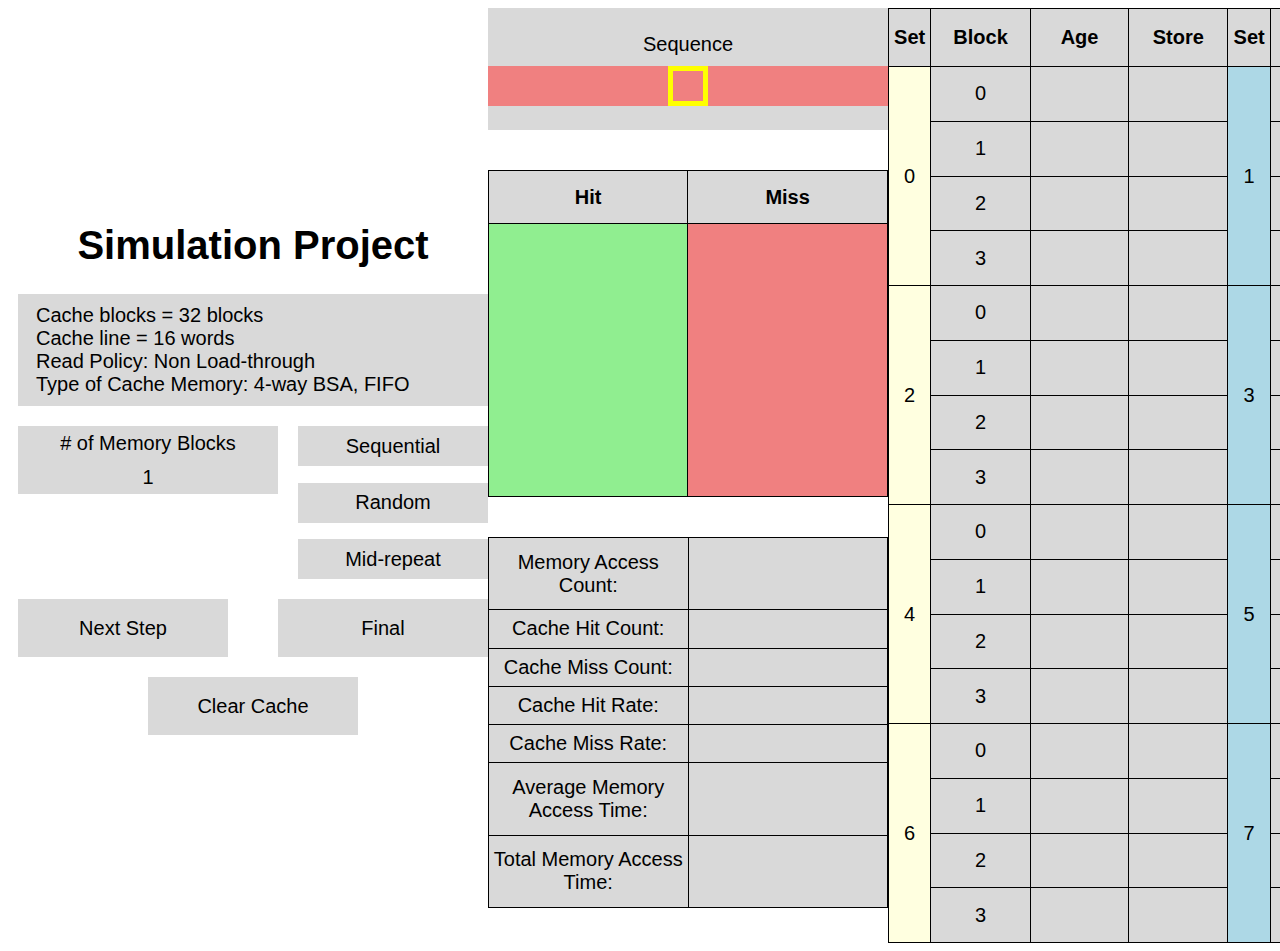
<file: index.html>
<!DOCTYPE html>
<html lang="en">
<head>
  <meta charset="UTF-8">
  <meta name="viewport" content="width=device-width, initial-scale=1.0">
  <link type="text/css" rel="stylesheet" href="style.css">

  <title>Simulation</title>
</head>
<body>
    <div id="leftPanel">
      <h1>Simulation Project</h1>
      <div id="simInformation" class="container">
        <p>Cache blocks = 32 blocks</p>
        <p>Cache line = 16 words</p>
        <p>Read Policy: Non Load-through</p>
        <p>Type of Cache Memory: 4-way BSA, FIFO</p>
      </div>
      <div id="simInputs">
        <div id="memoryBlockContainer">
          <div id="memoryBlockInputLabel" class="container memory-block-input">
            # of Memory Blocks
          </div>
          <input id="memoryBlockInput" class="container memory-block-input" type="text" min="1" max="100" value="1">
        </div>
        <div id="sequenceSelectorContainer">
          <button id="sequentialSequenceButton" class="container sequence-selector-button">Sequential</button>
          <button id="randomSequenceButton" class="container sequence-selector-button">Random</button>
          <button id="midRepeatSequenceButton" class="container sequence-selector-button">Mid-repeat</button>
        </div>
      </div>
      <div id="runButtons">
        <button id="runStep" class="container run-button">Next Step</button>
        <button id="runFinal" class="container run-button">Final</button>
      </div>
      <button id="clearCache" class="container run-button">Clear Cache</button>
    </div>
  
    <div id="midPanel">
      <div id="sequenceDisplayContainer" class="container">
        <span>Sequence</span>
        <div id="sequenceDisplay">
          <div id="line">
          </div>
          <a id="current"></a>
        </div>
      </div>
      <div id="hitMissTableContainer" class="container">
        <table id="hitMissTable">
          <thead>
            <tr>
              <th>Hit</th>
              <th>Miss</th>
            </tr>
          </thead>
          <tbody>
            <tr>
              <td id="hit"></td>
              <td id="miss"></td>
            </tr>
          </tbody>
        </table>
      </div>
      <div id="resultsDisplayContainer" class="container">
        <table id="resultsTable">
          <tbody>
            <tr>
              <td>Memory Access Count:</td>
              <td id="memoryAccessCount"></td>
            </tr>
            <tr>
              <td>Cache Hit Count:</td>
              <td id="cacheHit"></td>
            </tr>
            <tr>
              <td>Cache Miss Count:</td>
              <td id="cacheMiss"></td>
            </tr>
            <tr>
              <td>Cache Hit Rate:</td>
              <td id="cacheHitRate"></td>
            </tr>
            <tr>
              <td>Cache Miss Rate:</td>
              <td id="cacheMissRate"></td>
            </tr>
            <tr>
              <td>Average Memory Access Time:</td>
              <td id="avgMemorryAccessTime"></td>
            </tr>
            <tr>
              <td>Total Memory Access Time:</td>
              <td id="totalMemorryAccessTime"></td>
            </tr>
          </tbody>
        </table>
      </div>
    </div>

    <div id="rightPanel">
      <div id="cacheSnapshotContainer" class="container">
      <table id="cacheTable">
          <thead>
            <tr>
              <th>Set</th>
              <th>Block</th>
              <th>Age</th>
              <th>Store</th>
              <th>Set</th>
              <th>Block</th>
              <th>Age</th>
              <th>Store</th>
            </tr>
          </thead>
          <tbody>
            <tr>
              <td rowspan="4" id="set0">0</td>
              <td id="0-0-block">0</td>
              <td id="0-0-age"></td>
              <td id="0-0-store"></td>
              <td rowspan="4" id="set1">1</td>
              <td id="1-0-block">0</td>
              <td id="1-0-age"></td>
              <td id="1-0-store"></td>
            </tr>
            <tr>
              <td id="0-1-block">1</td>
              <td id="0-1-age"></td>
              <td id="0-1-store"></td>
              <td id="1-1-block">1</td>
              <td id="1-1-age"></td>
              <td id="1-1-store"></td>
            </tr>
            <tr>
              <td id="0-2-block">2</td>
              <td id="0-2-age"></td>
              <td id="0-2-store"></td>
              <td id="1-2-block">2</td>
              <td id="1-2-age"></td>
              <td id="1-2-store"></td>
            </tr>
            <tr>
              <td id="0-3-block">3</td>
              <td id="0-3-age"></td>
              <td id="0-3-store"></td>
              <td id="1-3-block">3</td>
              <td id="1-3-age"></td>
              <td id="1-3-store"></td>
            </tr>

            <tr>
              <td rowspan="4" id="set2">2</td>
              <td id="2-0-block">0</td>
              <td id="2-0-age"></td>
              <td id="2-0-store"></td>
              <td rowspan="4" id="set3">3</td>
              <td id="3-0-block">0</td>
              <td id="3-0-age"></td>
              <td id="3-0-store"></td>
            </tr>
            <tr>
              <td id="2-1-block">1</td>
              <td id="2-1-age"></td>
              <td id="2-1-store"></td>
              <td id="3-1-block">1</td>
              <td id="3-1-age"></td>
              <td id="3-1-store"></td>
            </tr>
            <tr>
              <td id="2-2-block">2</td>
              <td id="2-2-age"></td>
              <td id="2-2-store"></td>
              <td id="3-2-block">2</td>
              <td id="3-2-age"></td>
              <td id="3-2-store"></td>
            </tr>
            <tr>
              <td id="2-3-block">3</td>
              <td id="2-3-age"></td>
              <td id="2-3-store"></td>
              <td id="3-3-block">3</td>
              <td id="3-3-age"></td>
              <td id="3-3-store"></td>
            </tr>
       
            <tr>
              <td rowspan="4" id="set4">4</td>
              <td id="4-0-block">0</td>
              <td id="4-0-age"></td>
              <td id="4-0-store"></td>
              <td rowspan="4" id="set5">5</td>
              <td id="5-0-block">0</td>
              <td id="5-0-age"></td>
              <td id="5-0-store"></td>
            </tr>
            <tr>
              <td id="4-1-block">1</td>
              <td id="4-1-age"></td>
              <td id="4-1-store"></td>
              <td id="5-1-block">1</td>
              <td id="5-1-age"></td>
              <td id="5-1-store"></td>
            </tr>
            <tr>
              <td id="4-2-block">2</td>
              <td id="4-2-age"></td>
              <td id="4-2-store"></td>
              <td id="5-2-block">2</td>
              <td id="5-2-age"></td>
              <td id="5-2-store"></td>
            </tr>
            <tr>
              <td id="4-3-block">3</td>
              <td id="4-3-age"></td>
              <td id="4-3-store"></td>
              <td id="5-3-block">3</td>
              <td id="5-3-age"></td>
              <td id="5-3-store"></td>
            </tr>
       
            <tr>
              <td rowspan="4" id="set6">6</td>
              <td id="6-0-block">0</td>
              <td id="6-0-age"></td>
              <td id="6-0-store"></td>
              <td rowspan="4" id="set7">7</td>
              <td id="7-0-block">0</td>
              <td id="7-0-age"></td>
              <td id="7-0-store"></td>
            </tr>
            <tr>
              <td id="6-1-block">1</td>
              <td id="6-1-age"></td>
              <td id="6-1-store"></td>
              <td id="7-1-block">1</td>
              <td id="7-1-age"></td>
              <td id="7-1-store"></td>
            </tr>
            <tr>
              <td id="6-2-block">2</td>
              <td id="6-2-age"></td>
              <td id="6-2-store"></td>
              <td id="7-2-block">2</td>
              <td id="7-2-age"></td>
              <td id="7-2-store"></td>
            </tr>
            <tr>
              <td id="6-3-block">3</td>
              <td id="6-3-age"></td>
              <td id="6-3-store"></td>
              <td id="7-3-block">3</td>
              <td id="7-3-age"></td>
              <td id="7-3-store"></td>
            </tr>
       
          </tbody>
        </table>
      </div>
    </div>

  <script src="script.js"></script>
</body>
</html>
</file>
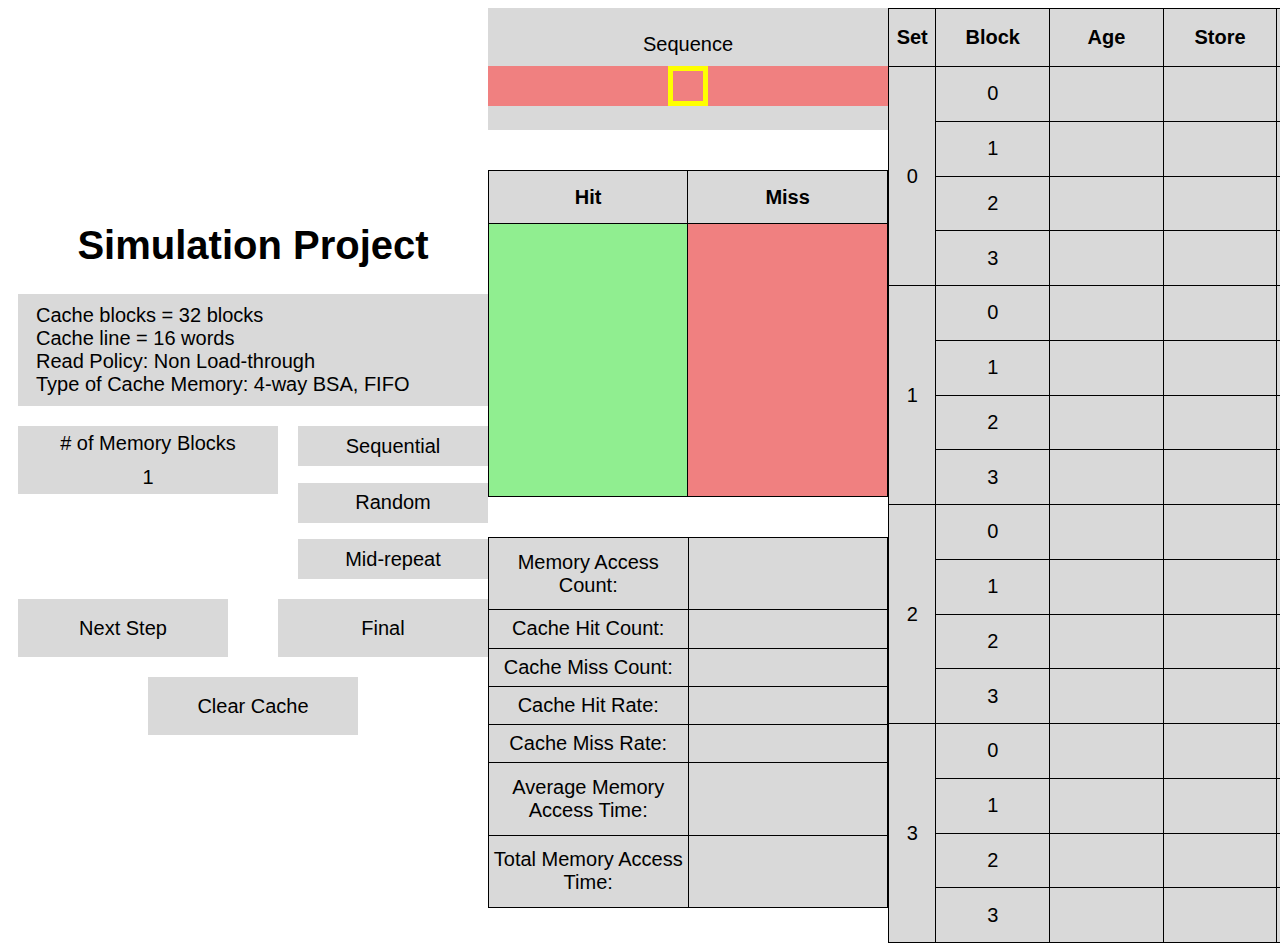
<file: index-old.html>
<!DOCTYPE html>
<html lang="en">
<head>
  <meta charset="UTF-8">
  <meta name="viewport" content="width=device-width, initial-scale=1.0">
  <link type="text/css" rel="stylesheet" href="style.css">

  <title>Simulation</title>
</head>
<body>
    <div id="leftPanel">
      <h1>Simulation Project</h1>
      <div id="simInformation" class="container">
        <p>Cache blocks = 32 blocks</p>
        <p>Cache line = 16 words</p>
        <p>Read Policy: Non Load-through</p>
        <p>Type of Cache Memory: 4-way BSA, FIFO</p>
      </div>
      <div id="simInputs">
        <div id="memoryBlockContainer">
          <div id="memoryBlockInputLabel" class="container memory-block-input">
            # of Memory Blocks
          </div>
          <input id="memoryBlockInput" class="container memory-block-input" type="text" min="1" max="100" value="1">
        </div>
        <div id="sequenceSelectorContainer">
          <button id="sequentialSequenceButton" class="container sequence-selector-button">Sequential</button>
          <button id="randomSequenceButton" class="container sequence-selector-button">Random</button>
          <button id="midRepeatSequenceButton" class="container sequence-selector-button">Mid-repeat</button>
        </div>
      </div>
      <div id="runButtons">
        <button id="runStep" class="container run-button">Next Step</button>
        <button id="runFinal" class="container run-button">Final</button>
      </div>
      <button id="clearCache" class="container run-button">Clear Cache</button>
    </div>
  
    <div id="midPanel">
      <div id="sequenceDisplayContainer" class="container">
        <span>Sequence</span>
        <div id="sequenceDisplay">
          <div id="line">
          </div>
          <a id="current"></a>
        </div>
      </div>
      <div id="hitMissTableContainer" class="container">
        <table id="hitMissTable">
          <thead>
            <tr>
              <th>Hit</th>
              <th>Miss</th>
            </tr>
          </thead>
          <tbody>
            <tr>
              <td id="hit"></td>
              <td id="miss"></td>
            </tr>
          </tbody>
        </table>
      </div>
      <div id="resultsDisplayContainer" class="container">
        <table id="resultsTable">
          <tbody>
            <tr>
              <td>Memory Access Count:</td>
              <td id="memoryAccessCount"></td>
            </tr>
            <tr>
              <td>Cache Hit Count:</td>
              <td id="cacheHit"></td>
            </tr>
            <tr>
              <td>Cache Miss Count:</td>
              <td id="cacheMiss"></td>
            </tr>
            <tr>
              <td>Cache Hit Rate:</td>
              <td id="cacheHitRate"></td>
            </tr>
            <tr>
              <td>Cache Miss Rate:</td>
              <td id="cacheMissRate"></td>
            </tr>
            <tr>
              <td>Average Memory Access Time:</td>
              <td id="avgMemorryAccessTime"></td>
            </tr>
            <tr>
              <td>Total Memory Access Time:</td>
              <td id="totalMemorryAccessTime"></td>
            </tr>
          </tbody>
        </table>
      </div>
    </div>

    <div id="rightPanel">
      <div id="cacheSnapshotContainer" class="container">
      <table id="cacheTable">
          <thead>
            <tr>
              <th>Set</th>
              <th>Block</th>
              <th>Age</th>
              <th>Store</th>
              <th>Block</th>
              <th>Age</th>
              <th>Store</th>
            </tr>
          </thead>
          <tbody>
            <tr>
              <td rowspan="4">0</td>
              <td id="0-0-block">0</td>
              <td id="0-0-age"></td>
              <td id="0-0-store"></td>
              <td id="0-4-block">4</td>
              <td id="0-4-age"></td>
              <td id="0-4-store"></td>
            </tr>
            <tr>
              <td id="0-1-block">1</td>
              <td id="0-1-age"></td>
              <td id="0-1-store"></td>
              <td id="0-5-block">5</td>
              <td id="0-5-age"></td>
              <td id="0-5-store"></td>
            </tr>
            <tr>
              <td id="0-2-block">2</td>
              <td id="0-2-age"></td>
              <td id="0-2-store"></td>
              <td id="0-6-block">6</td>
              <td id="0-6-age"></td>
              <td id="0-6-store"></td>
            </tr>
            <tr>
              <td id="0-3-block">3</td>
              <td id="0-3-age"></td>
              <td id="0-3-store"></td>
              <td id="0-7-block">7</td>
              <td id="0-7-age"></td>
              <td id="0-7-store"></td>
            </tr>

            <tr>
              <td rowspan="4">1</td>
              <td id="1-0-block">0</td>
              <td id="1-0-age"></td>
              <td id="1-0-store"></td>
              <td id="1-4-block">4</td>
              <td id="1-4-age"></td>
              <td id="1-4-store"></td>
            </tr>
            <tr>
              <td id="1-1-block">1</td>
              <td id="1-1-age"></td>
              <td id="1-1-store"></td>
              <td id="1-5-block">5</td>
              <td id="1-5-age"></td>
              <td id="1-5-store"></td>
            </tr>
            <tr>
              <td id="1-2-block">2</td>
              <td id="1-2-age"></td>
              <td id="1-2-store"></td>
              <td id="1-6-block">6</td>
              <td id="1-6-age"></td>
              <td id="1-6-store"></td>
            </tr>
            <tr>
              <td id="1-3-block">3</td>
              <td id="1-3-age"></td>
              <td id="1-3-store"></td>
              <td id="1-7-block">7</td>
              <td id="1-7-age"></td>
              <td id="1-7-store"></td>
            </tr>
       
            <tr>
              <td rowspan="4">2</td>
              <td id="2-0-block">0</td>
              <td id="2-0-age"></td>
              <td id="2-0-store"></td>
              <td id="2-4-block">4</td>
              <td id="2-4-age"></td>
              <td id="2-4-store"></td>
            </tr>
            <tr>
              <td id="2-1-block">1</td>
              <td id="2-1-age"></td>
              <td id="2-1-store"></td>
              <td id="2-5-block">5</td>
              <td id="2-5-age"></td>
              <td id="2-5-store"></td>
            </tr>
            <tr>
              <td id="2-2-block">2</td>
              <td id="2-2-age"></td>
              <td id="2-2-store"></td>
              <td id="2-6-block">6</td>
              <td id="2-6-age"></td>
              <td id="2-6-store"></td>
            </tr>
            <tr>
              <td id="2-3-block">3</td>
              <td id="2-3-age"></td>
              <td id="2-3-store"></td>
              <td id="2-7-block">7</td>
              <td id="2-7-age"></td>
              <td id="2-7-store"></td>
            </tr>
       
            <tr>
              <td rowspan="4">3</td>
              <td id="3-0-block">0</td>
              <td id="3-0-age"></td>
              <td id="3-0-store"></td>
              <td id="3-4-block">4</td>
              <td id="3-4-age"></td>
              <td id="3-4-store"></td>
            </tr>
            <tr>
              <td id="3-1-block">1</td>
              <td id="3-1-age"></td>
              <td id="3-1-store"></td>
              <td id="3-5-block">5</td>
              <td id="3-5-age"></td>
              <td id="3-5-store"></td>
            </tr>
            <tr>
              <td id="3-2-block">2</td>
              <td id="3-2-age"></td>
              <td id="3-2-store"></td>
              <td id="3-6-block">6</td>
              <td id="3-6-age"></td>
              <td id="3-6-store"></td>
            </tr>
            <tr>
              <td id="3-3-block">3</td>
              <td id="3-3-age"></td>
              <td id="3-3-store"></td>
              <td id="3-7-block">7</td>
              <td id="3-7-age"></td>
              <td id="3-7-store"></td>
            </tr>
       
          </tbody>
        </table>
      </div>
    </div>

  <script src="script.js"></script>
</body>
</html>
</file>
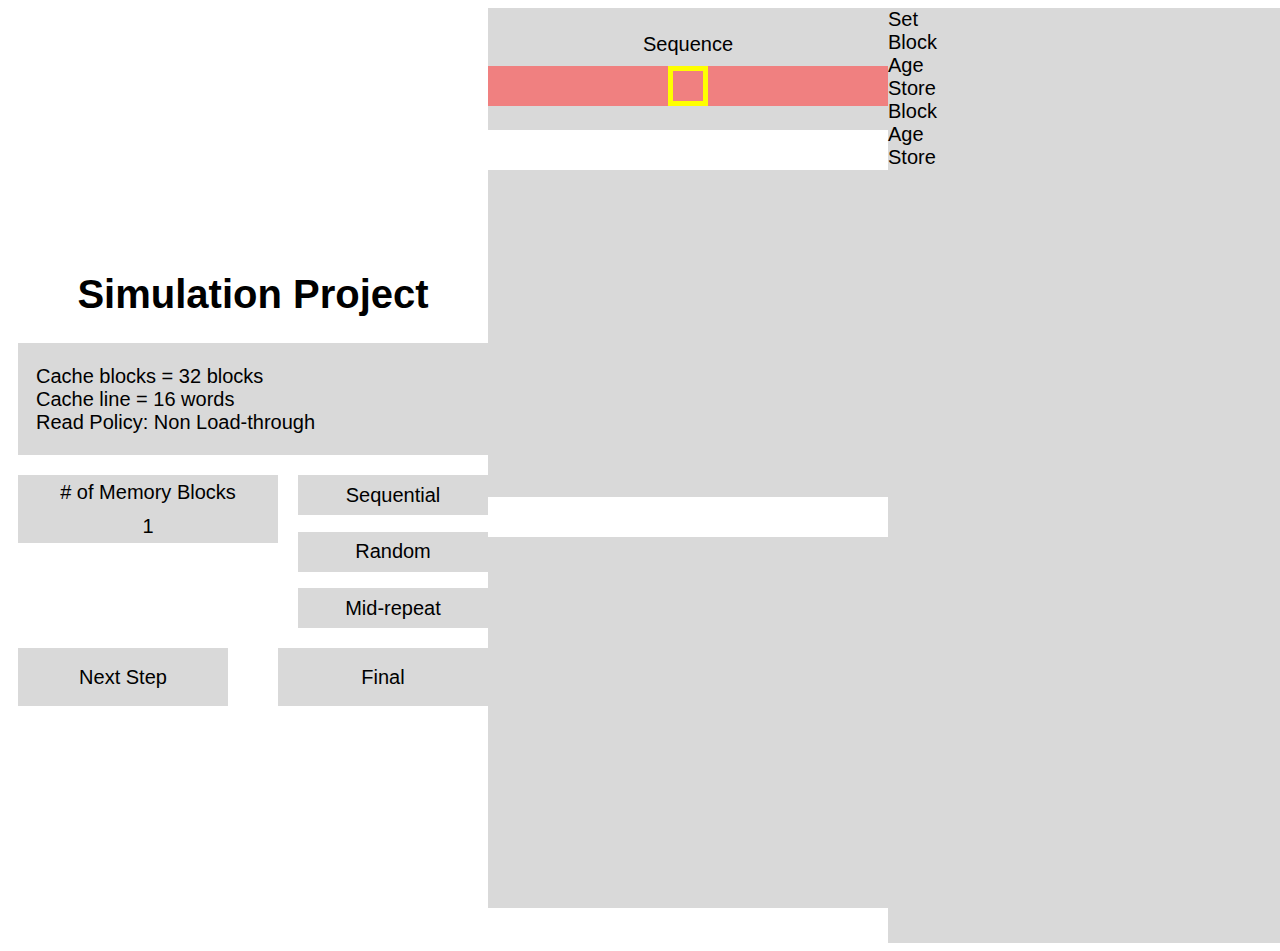
<file: index-oldest.html>
<!DOCTYPE html>
<html lang="en">
<head>
  <meta charset="UTF-8">
  <meta name="viewport" content="width=device-width, initial-scale=1.0">
  <link type="text/css" rel="stylesheet" href="style.css">

  <title>Simulation</title>
</head>
<body>
    <div id="leftPanel">
      <h1>Simulation Project</h1>
      <div id="simInformation" class="container">
        <p>Cache blocks = 32 blocks</p>
        <p>Cache line = 16 words</p>
        <p>Read Policy: Non Load-through</p>
      </div>
      <div id="simInputs">
        <div id="memoryBlockContainer">
          <div id="memoryBlockInputLabel" class="container memory-block-input">
            # of Memory Blocks
          </div>
          <input id="memoryBlockInput" class="container memory-block-input" type="text" min="1" max="100" value="1">
        </div>
        <div id="sequenceSelectorContainer">
          <button id="sequentialSequenceButton" class="container sequence-selector-button">Sequential</button>
          <button id="randomSequenceButton" class="container sequence-selector-button">Random</button>
          <button id="midRepeatSequenceButton" class="container sequence-selector-button">Mid-repeat</button>
        </div>
      </div>
      <div id="runButtons">
        <button id="runStep" class="container run-button">Next Step</button>
        <button id="runFinal" class="container run-button">Final</button>
      </div>
    </div>
  
    <div id="midPanel">
      <div id="sequenceDisplayContainer" class="container">
        <span>Sequence</span>
        <div id="sequenceDisplay">
          <div id="line">
          </div>
          <a id="current"></a>
        </div>
      </div>
      <div id="hitMissTableContainer" class="container">

      </div>
      <div id="resultsDisplayContainer" class="container">

      </div>
    </div>

    <div id="rightPanel">
      <div id="cacheSnapshotContainer" class="container">
        <div id="heading">
          <div id="setHeading" class="table-header">Set</div>
          <div id="blockHeading" class="table-header">Block</div>
          <div id="ageHeading" class="table-header">Age</div>
          <div id="storeHeading" class="table-header">Store</div>
          <div id="blockHeading" class="table-header">Block</div>
          <div id="ageHeading" class="table-header">Age</div>
          <div id="storeHeading" class="table-header">Store</div>
        </div>
      </div>
    </div>

  <script src="script.js"></script>
</body>
</html>
</file>
<file: style.css>
body {
  display: flex;
  min-height: 100vh;
  font-family: "Montserrat", sans-serif;
  font-size: 20px;
  padding: 0 10px;
  justify-content: space-around;
}

.container {
  background-color: #D9D9D9;
}

/* leftPanel and elements inside it */ 
#leftPanel{
  min-width: 470px;
  max-width: 470px;
  display: flex;
  flex-direction: column;
  align-items: center;
  justify-content: center;
}

h1 {
  font-size: 40px;
  font-weight: bold;
}

#simInformation {
  width: 470px;
  height: auto;
  min-height: 102px;
  padding: 5px 0 5px 0;
  display: flex;
  flex-direction: column;
  justify-content: center;
}

#simInformation p {
  margin: 0 0 0 18px;
  padding: 0;
}

#simInputs {
  width: 470px;
  height: 153px;
  display: flex;
  justify-content: center;
  justify-content: space-between;
  margin: 20px 0 0 0;
}

.container.memory-block-input {
  width: 260px;
  height: 34px;
  font-family: "Montserrat", sans-serif;
  font-size: 20px;
  display: flex;
  justify-content: center;
  align-items: center;
  text-align: center;
}

#memoryBlockInput {
  padding: 0;
  border: none;
}

#sequenceSelectorContainer {
  display: flex;
  flex-direction: column;
  justify-content: space-between;
}

.sequence-selector-button{
  width: 190px;
  height: 40px;
  font-family: "Montserrat", sans-serif;
  font-size: 20px;
  border: none;
}

.sequence-selector-button:hover {
  background-color: #C4C4C4;
  cursor: pointer;
}

#runButtons {
  width: 470px;
  margin: 20px 0 0 0;
  display: flex;
  flex-direction: row;
  justify-content: space-between;


}

.run-button {
  width: 210px;
  height: 58px;
  font-family: "Montserrat", sans-serif;
  font-size: 20px;
  border: none;
}

.run-button:hover {
  background-color: #C4C4C4;
  cursor: pointer;
}

#clearCache {
  margin: 20px;
}


/* midPanel and elements inside it */
#midPanel {
  display: flex;
  flex-direction: column;
  width: 400px;
  height: 100vh;
  gap: 40px;
  min-width: 400px;
  max-width: 400px;
  align-items: center;
  justify-content: center;
}

  /* sequenceDisplay and elements inside*/
#sequenceDisplayContainer {
  width: 400px;
  height: 122px;
  min-width: 400px;
  min-height: 122px;
  display: flex;
  flex-direction: column;
  justify-content: center;
  align-items: center;
  gap: 10px;
}

#sequenceDisplayContainer span {
  color: #000;
  text-align: center;
  font-size: 20px;
  font-style: normal;
  font-weight: 400;
  line-height: normal;
}

#sequenceDisplay {
  position: relative;
  width: 400px;
  height: 40px;
  background-color: lightcoral;
  overflow: hidden;
}

#line {
  width: auto;
  position: absolute;
  left: calc(50% - 20px);
  white-space: nowrap;
}

#line a {
  display: inline-block;
  width: 20px;
  height: 20px;
  font-weight: bold;
  border: solid 5px lightblue;
  padding: 5px;
  text-align: center;
}

#current {
  display:block;
  width: 20px;
  height: 20px;
  border: 5px solid yellow;
  padding: 5px;
  position: absolute;
  left: calc(50%); /* Adjust the value according to your needs */
  transform: translate(-50%);
  animation: highlight 1s infinite;
}

@keyframes highlight {
  0% {
    background-color: transparent;
  }
  50% {
    background-color: rgba(255, 255, 0, 0.5);
  }
  100% {
    background-color: transparent;
  }
}



#hitMissTableContainer {
  width: 400px;
  height: 357px;
}

#hitMissTableContainer td {
  font-size: 15px;
}

#hit {
  background-color: lightgreen;
}

#miss {
  background-color: lightcoral;
}

#resultsDisplayContainer {
  width: 400px;
  height: 405px;
}

#resultsTable td {
  width: 50%;
  height: auto;
}


/* rightPanel and elements inside it */
#rightPanel {
  display: flex;
  width: 680px;
  align-items: center;
  min-width: none;
}

#cacheSnapshotContainer {
  width: 680px;
  height: 935px;
  display: flex;
  flex-direction: column;
  align-items: normal;
}

table {
  border-collapse: collapse;
  border: 1px solid black;
  width: 100%;
  height: 100%;
}

#hitMissTable thead th {
  width: 200px;
  height: 50px;
  flex-shrink: 0;
  align-items: center;
  justify-content: center;
  border: 1px solid black;
}

#cacheTable thead th {
  width: 100px;
  height: 55px;
  flex-shrink: 0;
  align-items: center;
  justify-content: center;
  border: 1px solid black;
}

#cacheTable thead th:first-child,
#cacheTable thead th:nth-child(5) {
  width: 40px;
}

tbody td {
  border: 1px solid black;
  text-align: center;
}

#set0, #set2, #set4, #set6 {
  background-color:lightyellow;
}

#set1, #set3, #set5, #set7 {
  background-color:lightblue;
}
</file>
